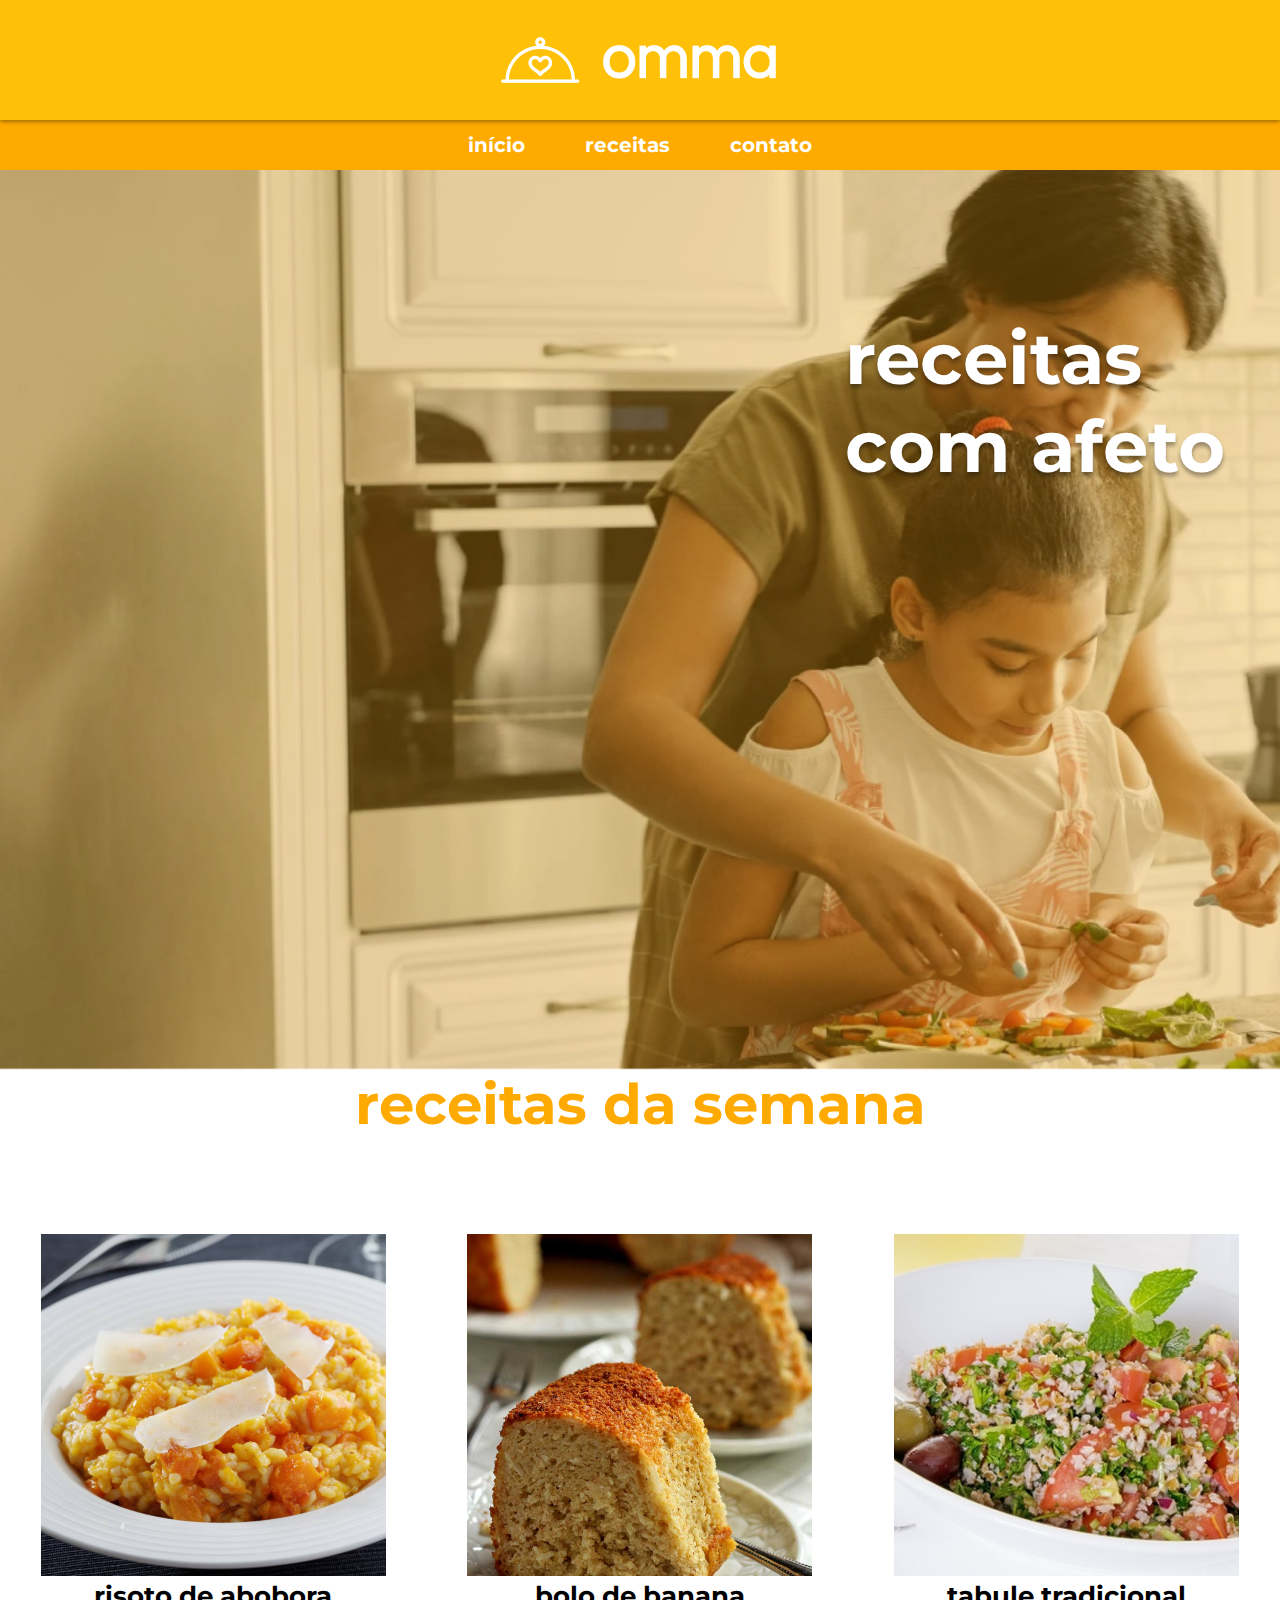
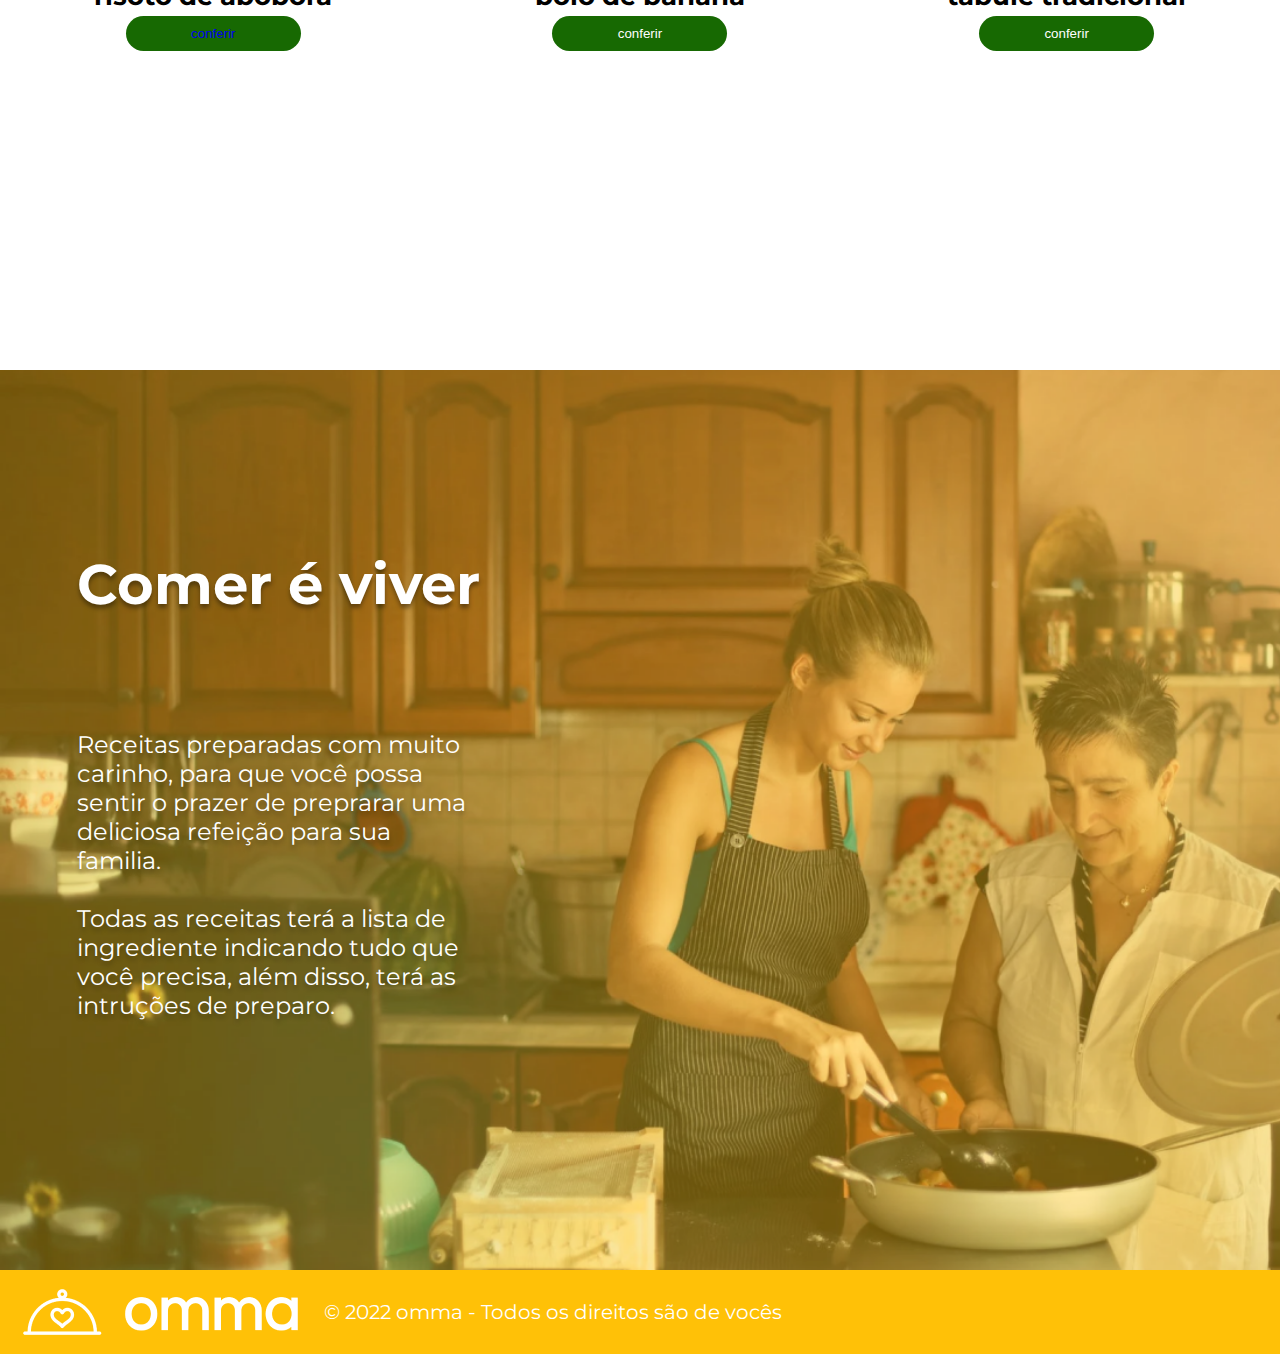
<file: index.html>
<!DOCTYPE html>
<html lang="pt-br">
<head>
    <meta charset="UTF-8">
    <meta http-equiv="X-UA-Compatible" content="IE=edge">
    <meta name="viewport" content="width=device-width, initial-scale=1.0">
    <style> @import url('https://fonts.googleapis.com/css2?family=Montserrat:wght@400;500;700&display=swap'); </style>
    <link rel="stylesheet" href="./src/styles/global.css"> 
    <link rel="stylesheet" href="./src/styles/components/header.css"> 
    <link rel="stylesheet" href="./src/styles/index.css">
    <link rel="stylesheet" href="./src/styles/components/card-receita.css">
    <link rel="stylesheet" href="./src/styles/components/footer.css">
    <title>Omma</title>
</head>
<body>
    <header>
        <div>
            <img src="./assets/images/omma-logo.png" alt="logo escrito omma na cor branca" id="logo">
        </div>
        <nav>
            <a href="index.html">início</a>
            <a href="/src/screens/receitas/index.html">receitas</a>
            <a href="/src/screens/contato/index.html">contato</a>
        </nav>
        
    </header>

    <section id="receitas-com-afeto" class="generic-section">
        <button id="menu" class="show-nav"> <img src="assets/images/smartphone/menu.svg"></button>
        <h1>receitas com afeto</h1>
    </section>
    <nav id="nav2">
        <a> <a href="index.html">início</a>
        <a href="/src/screens/receitas/index.html">receitas</a>
        <a href="/src/screens/contato/index.html">contato</a></a>
    </nav>

    
    <section id="receitas-da-semana" class="generic-section">
        <h2 id="titulo-receitas-da-semana">receitas da semana</h2>

        <br><br><br><br>

        <div class="card-horizontal">
            <div class="card-receita">
                <img src="./assets/images/risoto-de-abobora.png" alt="foto de um delicioso risoto de abóbora">
                <strong>risoto de abobora</strong>
                <button><a href="./src/screens/risoto-de-ababora/index.html">conferir</a></button>
            </div>
            <div class="card-receita">
                <img src="./assets/images/bolo-de-banana.png" alt="foto de um delicioso bolo de banana">
                <strong>bolo de banana</strong>
                <button><a href="**"></a>conferir</button>
            </div>
            <div class="card-receita">
                <img src="./assets/images/tabule-tradicional.png" alt="foto de um delicioso tabule">
                <strong>tabule tradicional</strong>
                <button><a href="**"></a>conferir</button>
            </div>
        </div>
    </section>
    <section id= "comer-e-viver" class="generic-section">
        <h3 id="titulo-comer-e-viver">Comer é viver</h3>
        <p>Receitas preparadas com muito carinho, para que você possa sentir o prazer de preprarar uma deliciosa refeição para sua familia.
            <br><br>
            Todas as receitas terá a lista de ingrediente indicando tudo que você precisa, além disso, terá as intruções de preparo. 
        </p>
    </section>

    <footer>
        <img src="./assets/images/omma-logo.png" alt="">
        <span>© 2022 omma - Todos os direitos são de vocês</span>
    </footer>
    <script src="/src/scripts/menu.js"></script>
</body>
</html>
</file>
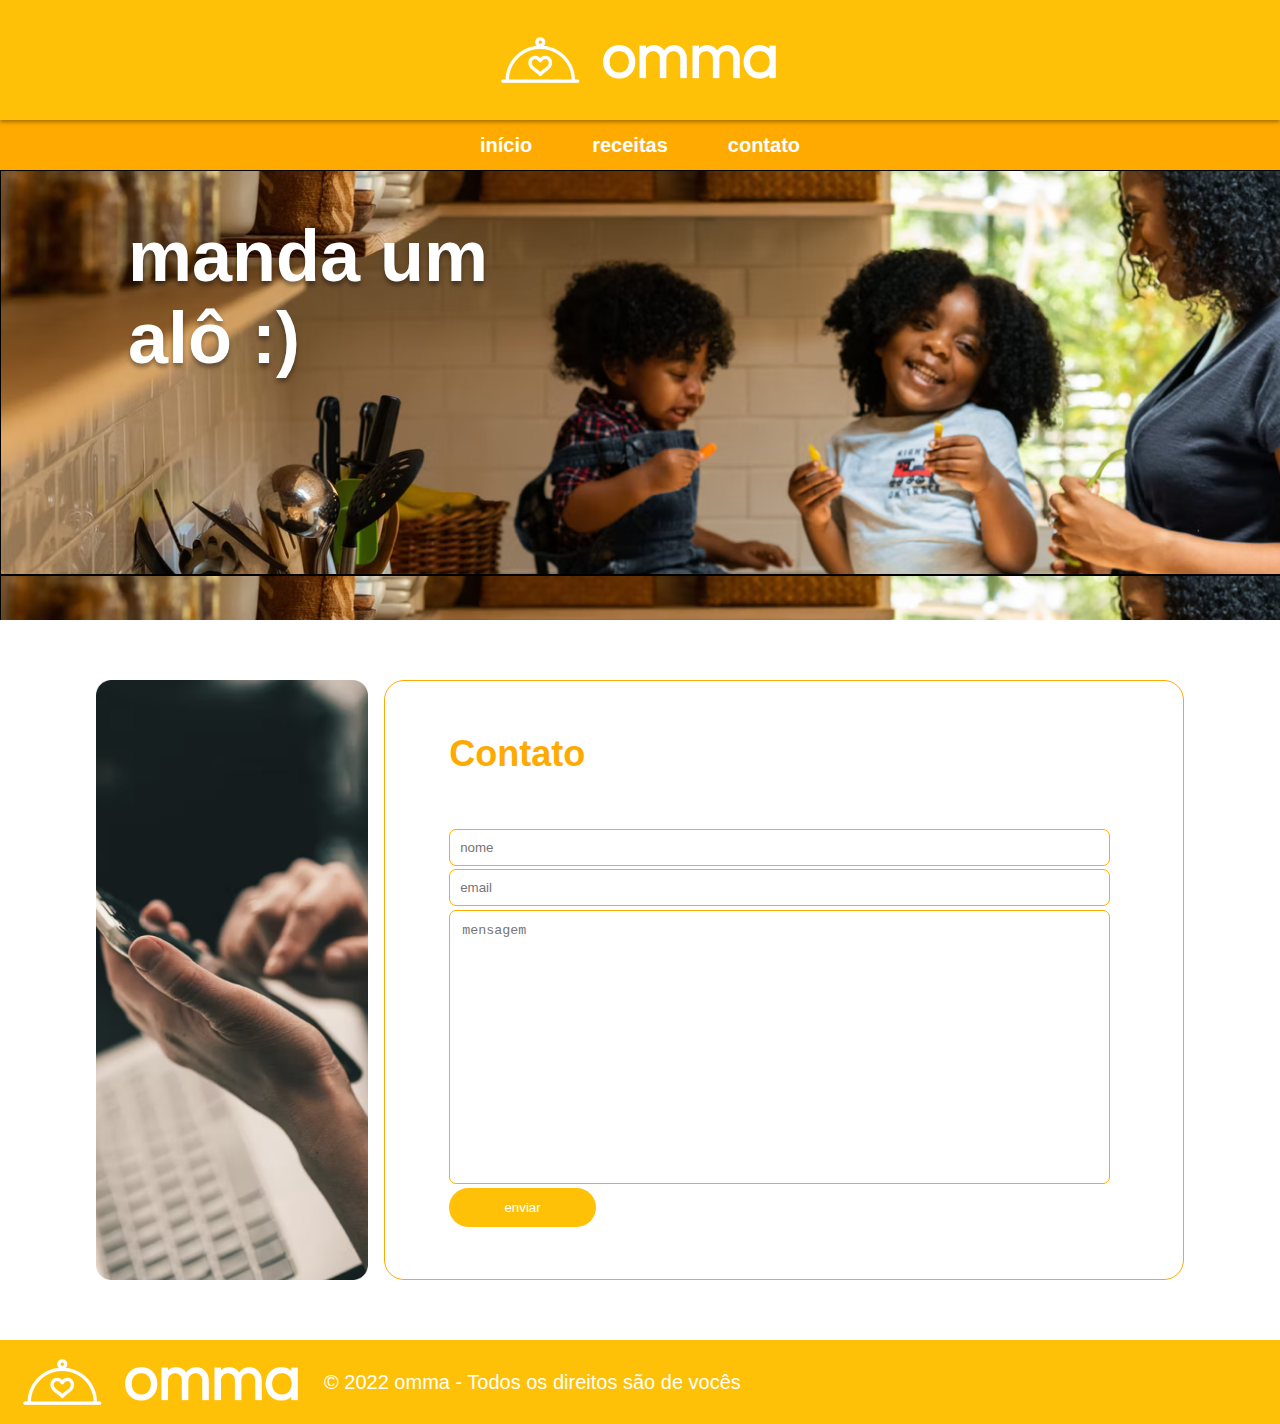
<file: src/screens/contato/index.html>
<!DOCTYPE html>
<html lang="pt-br">
<head>
    <meta charset="UTF-8">
    <meta http-equiv="X-UA-Compatible" content="IE=edge">
    <meta name="viewport" content="width=device-width, initial-scale=1.0">
    <link rel="stylesheet" href="/src/styles/global.css"> 
    <link rel="stylesheet" href="/src/styles/components/header.css"> 
    <link rel="stylesheet" href="/src/styles/components/footer.css">
    <link rel="stylesheet" href="/src/styles/components/card-receita.css">
    <link rel="stylesheet" href="/src/styles/components/receitas.css">
    <link rel="stylesheet" href="style.css">
    <title>Contato</title>
</head>
<body>
    <header>
        <div>
            <img src="/assets/images/omma-logo.png" alt="logo escrito omma na cor branca" id="logo">
        </div>
        <nav>
            <a href="/index.html">início</a>
            <a href="/src/screens/receitas/">receitas</a>
            <a href="#">contato</a>
        </nav>
    </header>

    <section>
        <h1>manda um alô :)</h1>
    </section>

    <main>

        <img src="/assets/images/contato.png" alt="">
        <form id="form">
            <h2>Contato</h2>

            <input type="text" placeholder="nome">     
            <input type="email" placeholder="email">    
            <textarea placeholder="mensagem"></textarea>  

            <button>enviar</button>
        </form>


    </main>


    <footer>
        <img src="/assets/images/omma-logo.png" alt="">
        <span>© 2022 omma - Todos os direitos são de vocês</span>
    </footer>

    <script>
        const form = document.getElementById('form')
        form.addEventListener('submit', (e) => {
        e.preventDefault ()
        })
    </script>
    
</body>
</html>
</file>
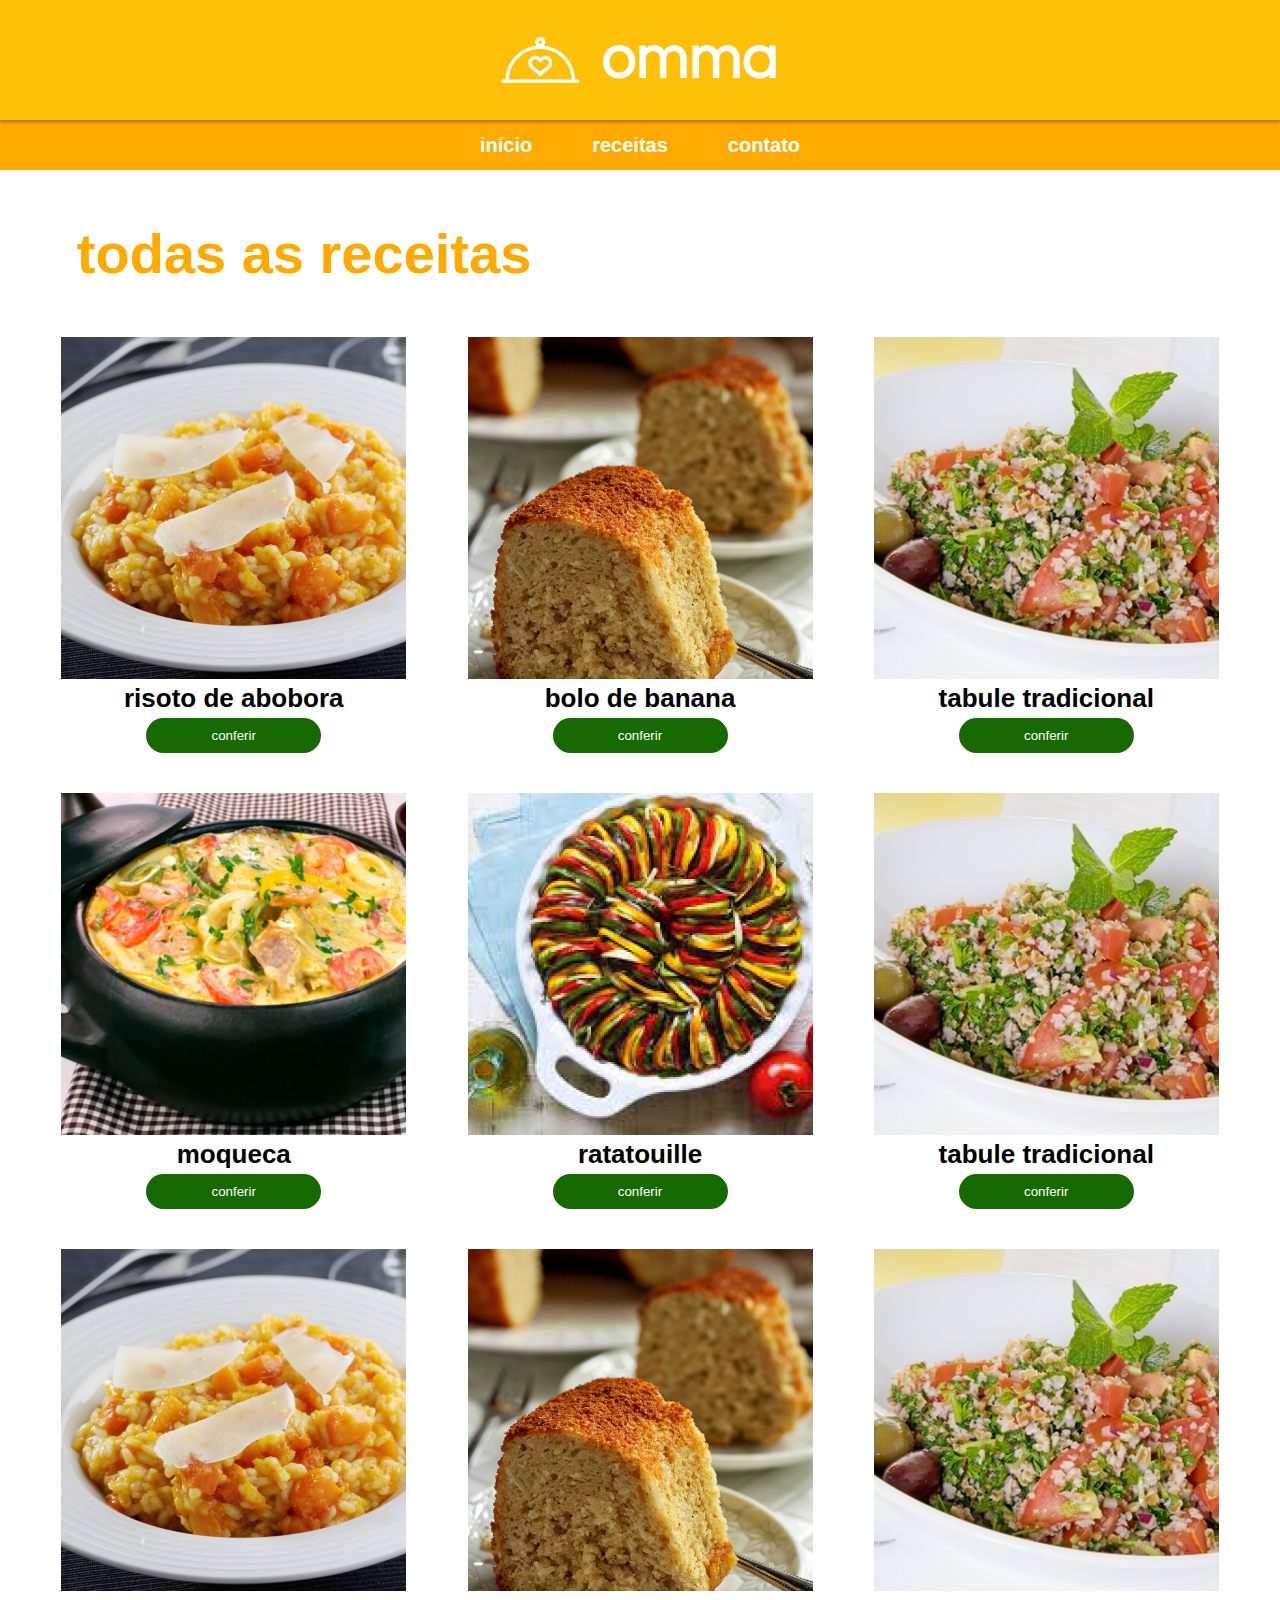
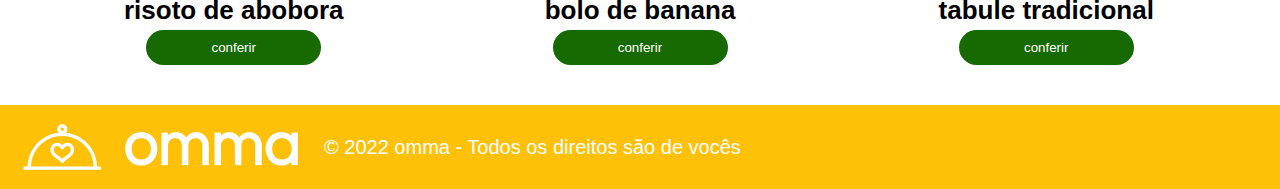
<file: src/screens/receitas/index.html>
<!DOCTYPE html>
<html lang="pt-br">
<head>
    <meta charset="UTF-8">
    <meta http-equiv="X-UA-Compatible" content="IE=edge">
    <meta name="viewport" content="width=device-width, initial-scale=1.0">
    <link rel="stylesheet" href="/src/styles/global.css"> 
    <link rel="stylesheet" href="/src/styles/components/header.css"> 
    <link rel="stylesheet" href="/src/styles/components/footer.css">
    <link rel="stylesheet" href="/src/styles/components/card-receita.css">
    <link rel="stylesheet" href="/src/styles/components/receitas.css">
    <link rel="stylesheet" href="style.css">
    <title>Receitas</title>
</head>
<body>
    <header>
        <div>
            <img src="/assets/images/omma-logo.png" alt="logo escrito omma na cor branca" id="logo">
        </div>
        <nav>
            <a href="/index.html">início</a>
            <a href="index.html">receitas</a>
            <a href="/src/screens/contato/index.html">contato</a>
        </nav>
    </header>

    <main>
        <h1>todas as receitas</h1>

        <div>
            <div class="row-recipes">
                <div class="card-receita">
                    <img src="/assets/images/risoto-de-abobora.png" alt="">
                    <strong>risoto de abobora</strong>
                    <button>conferir</button>
                </div>
                <div class="card-receita">
                    <img src="/assets/images/bolo-de-banana.png" alt="">
                    <strong>bolo de banana</strong>
                    <button>conferir</button>
                </div>
                <div class="card-receita">
                    <img src="/assets/images/tabule-tradicional.png" alt="">
                    <strong>tabule tradicional</strong>
                    <button>conferir</button>
                </div>
            </div>

            


            <div class="row-recipes">
                <div class="card-receita">
                    <img src="/assets/images/moqueca.png" alt="">
                    <strong>moqueca</strong>
                    <button>conferir</button>
                </div>
                <div class="card-receita">
                    <img src="/assets/images/ratatouille.png" alt="">
                    <strong>ratatouille</strong>
                    <button>conferir</button>
                </div>
                <div class="card-receita">
                    <img src="/assets/images/tabule-tradicional.png" alt="">
                    <strong>tabule tradicional</strong>
                    <button>conferir</button>
                </div>
            </div>
            <div class="row-recipes">
                <div class="card-receita">
                    <img src="/assets/images/risoto-de-abobora.png" alt="">
                    <strong>risoto de abobora</strong>
                    <button>conferir</button>
                </div>
                <div class="card-receita">
                    <img src="/assets/images/bolo-de-banana.png" alt="">
                    <strong>bolo de banana</strong>
                    <button>conferir</button>
                </div>
                <div class="card-receita">
                    <img src="/assets/images/tabule-tradicional.png" alt="">
                    <strong>tabule tradicional</strong>
                    <button>conferir</button>
            </div>
        </div>
    </main>
    
    <footer>
        <img src="/assets/images/omma-logo.png" alt="">
        <span>© 2022 omma - Todos os direitos são de vocês</span>
    </footer>
</body>
</html>
</file>
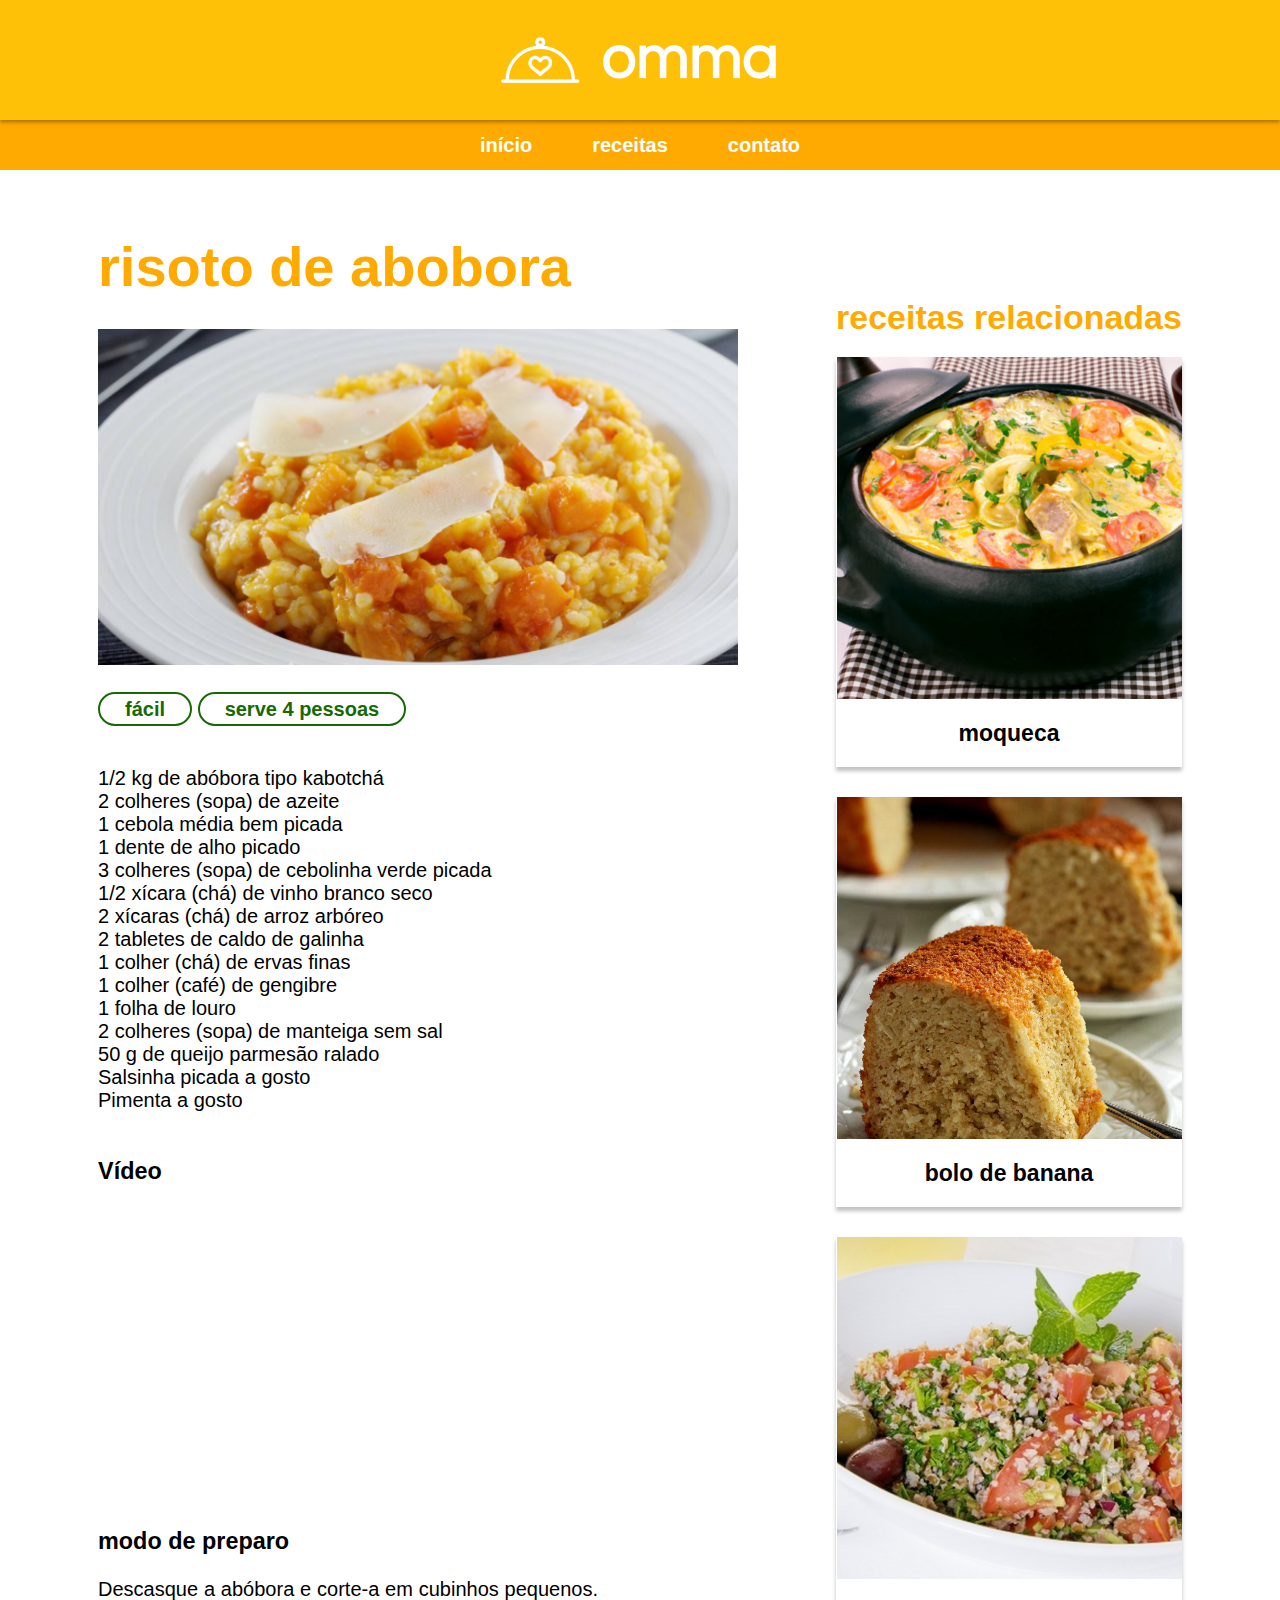
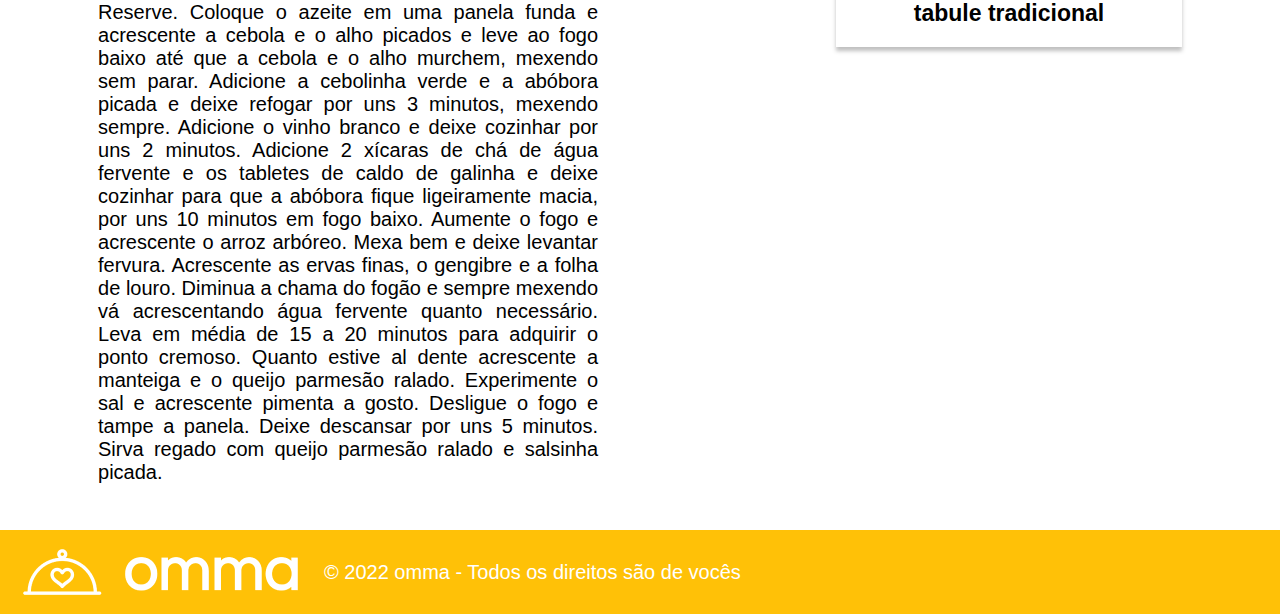
<file: src/screens/risoto-de-ababora/index.html>
<!DOCTYPE html>
<html lang="pt-br">
<head>
    <meta charset="UTF-8">
    <meta http-equiv="X-UA-Compatible" content="IE=edge">
    <meta name="viewport" content="width=device-width, initial-scale=1.0">
    <link rel="stylesheet" href="/src/styles/global.css"> 
    <link rel="stylesheet" href="/src/styles/components/header.css"> 
    <link rel="stylesheet" href="/src/styles/components/footer.css">
    <link rel="stylesheet" href="./style.css">
    <link rel="stylesheet" href="/src/styles/components/receitas.css">
    <title>risoto de abobora</title>
</head>
<body>
    <header>
        <div>
            <img src="/assets/images/omma-logo.png" alt="logo escrito omma na cor branca" id="logo">
        </div>
        <nav>
            <a href="/index.html">início</a>
            <a href="/src/screens/receitas/index.html">receitas</a>
            <a href="/src/screens/contato/index.html">contato</a>
        </nav>
    </header>


    
    <div id="root">
        <main>
            <h1>risoto de abobora</h1>

            <div id="card-risoto-de-abobora">
                <img src="/assets/images/risoto-de-abobora-2.png" alt="foto de risoto de abobora">
                <br>
                <div>
                    <span class="tags">fácil</span>
                    <span class="tags">serve 4 pessoas</span>
                </div>

                <br/>
                <br/>
                <ul>
                    <li>1/2 kg de abóbora tipo kabotchá</li>
                    <li>2 colheres (sopa) de azeite</li>
                    <li>1 cebola média bem picada</li>
                    <li>1 dente de alho picado</li>
                    <li>3 colheres (sopa) de cebolinha verde picada</li>
                    <li>1/2 xícara (chá) de vinho branco seco</li>
                    <li>2 xícaras (chá) de arroz arbóreo</li>
                    <li>2 tabletes de caldo de galinha</li>
                    <li>1 colher (chá) de ervas finas</li>
                    <li>1 colher (café) de gengibre</li>
                    <li>1 folha de louro</li>
                    <li>2 colheres (sopa) de manteiga sem sal</li>
                    <li>50 g de queijo parmesão ralado</li>
                    <li>Salsinha picada a gosto</li>
                    <li>Pimenta a gosto</li>
                  </ul>
                  <br/>
                  <br/>
                  <label>
                    <h3>Vídeo</h3>
                    <iframe width="560" height="315" src="https://www.youtube.com/embed/Mxc3RQE4yAg" title="YouTube video player" frameborder="0" allow="accelerometer; autoplay; clipboard-write; encrypted-media; gyroscope; picture-in-picture; web-share" allowfullscreen></iframe>

                    <br/>
                    <br/>
                    <h3>modo de preparo</h3>

                    <br/>
                    <p class="modo-de-preparo">Descasque a abóbora e corte-a em cubinhos pequenos. Reserve. Coloque o azeite em uma panela funda e acrescente a cebola e o alho picados e leve ao fogo baixo até que a cebola e o alho murchem, mexendo sem parar. Adicione a cebolinha verde e a abóbora picada e deixe refogar por uns 3 minutos, mexendo sempre. Adicione o vinho branco e deixe cozinhar por uns 2 minutos. Adicione 2 xícaras de chá de água fervente e os tabletes de caldo de galinha e deixe cozinhar para que a abóbora fique ligeiramente macia, por uns 10 minutos em fogo baixo. Aumente o fogo e acrescente o arroz arbóreo. Mexa bem e deixe levantar fervura. Acrescente as ervas finas, o gengibre e a folha de louro. Diminua a chama do fogão e sempre mexendo vá acrescentando água fervente quanto necessário. Leva em média de 15 a 20 minutos para adquirir o ponto cremoso. Quanto estive al dente acrescente a manteiga e o queijo parmesão ralado. Experimente o sal e acrescente pimenta a gosto. Desligue o fogo e tampe a panela. Deixe descansar por uns 5 minutos. Sirva regado com queijo parmesão ralado e salsinha picada.
                    </p>
                  </label>
                  
                
            </div>
           
        </main>
        <aside>
            <h2>receitas relacionadas</h2>
        <article>
            <img src="/assets/images/moqueca.png" alt="foto de moqueca">
            <div class="center">
                <strong>moqueca</strong>
            </div>
        </article>
        <article>
            <img src="/assets/images/bolo-de-banana.png" alt="foto de um bolo de banana">
            <div class="center">
                <strong>bolo de banana</strong>
            </div>
        </article>
        <article>
            <img src="/assets/images/tabule-tradicional.png" alt="foto de um tabule tradicional">
            <div class="center">
                <strong>tabule tradicional</strong>
            </div>    
        </article>
        </aside>
    </div>

    <br>
    <br> 
    <footer>
        <img src="/assets/images/omma-logo.png" alt="">
        <span>© 2022 omma - Todos os direitos são de vocês</span>
    </footer>
    
    
</body>
</html>
</file>
<file: src/styles/global.css>
* { 
    margin: 0;
    padding: 0;
    box-sizing: border-box;
}

html, body {
    width: 100%;
    font-size: 20px;
    overflow-x: hidden;
    font-family: 'Montserrat', sans-serif;
}

a {
    text-decoration: none;
    
}

.row {
    display: flex;

    
}

.show-nav {
    display: none;
}

#nav2 {
    display: none;
}

:root {
    /** CORES*/
    --dark-primary-color: #FFAA00;
    --light-primary-color: #FFECB3;
    --primary-color: #FFC107;
    --text-icons: #212121;
    --accent-color: #FFC107;
    --primary-text: #212121;
    --secondary-text: #757575;
    --divider-color: #BDBDBD;
    --button-bg: #176902;
    /** FONTES */
    --font-size-larger: 72px;
    --font-size-big: 56px;
    --font-size-md: 26px;
}
</file>
<file: src/styles/components/header.css>
header div {
    background-color: var(--primary-color);
    z-index: 1000;
    height: 120px;
    position: relative;
    display: flex;
    align-items: center;
    justify-content: center;
    box-shadow: 0px 2px 4px rgba(0, 0, 0, 0.36);
}

header nav {
    background-color: var(--dark-primary-color);
    height: 50px;
    display: flex;
    align-items: center;
    justify-content: center;
}

header nav a {
    
    color: #FFF;
    margin: 0px 30px;
    font-weight: bold;

}

header nav a:hover {
    transition: 0.45s;
    color: purple

    
}
</file>
<file: src/styles/index.css>
.generic-section {
    width: 100vw;
    height: 100vh;
}

#receitas-com-afeto {
    background-image: url('/assets/images/receitas-com-afeto.png');
    background-repeat: no-repeat;
    background-size: cover;
    position: relative;
}

h1 {
    width: 400px;
    color: #FFFF;
    font-size: var(--font-size-larger);
    text-shadow: 0px 4px 4px rgba(0, 0, 0, 0.36);
    position: absolute;
    left: 66%;
    top: 16%;
}

#titulo-receitas-da-semana {
    font-size: var(--font-size-big);
    color: var(--dark-primary-color);
    text-align: center;
}

.card-horizontal {
    display: flex;
    justify-content: space-around;
    width: 100%;
}


#comer-e-viver {
    position: relative;
    background-image: url(/assets/images/comer-e-viver.png);
    background-size: cover;
}

#titulo-comer-e-viver {
    position:absolute;
    top: 20%;
    left: 6%;
    font-size: var(--font-size-big);
    color: #FFF;
    text-shadow: 0px 4px 4px rgba(0, 0, 0, 0.36);
}

#comer-e-viver p {
    position: absolute;
    top: 40%;
    left: 6%;
    color: #FFF;
    font-size: 24px;
    width: 400px;
    font-weight: 500px;
    text-shadow: 0px 4px 4px rgba(0,0,0,0.25);
}


@media only screen and (max-width: 480px) {
    header {
        display:none;
    }
    
    #receitas-com-afeto {
        background-size: cover;
        background-image: url(/assets/images/smartphone/receitas-com-afeto.png);
        display: flex;
        flex-direction: column;
        justify-content: center;
        text-align: center;

    }
    h1 {
        position: static;
        font-size: 3rem;
    }
    .show-nav {
        display: block;
        position:absolute;
        top: 10px;
        left: 15px;
        width: 3rem;
        background: 0;
        border: 0;
    }
    .secao-generica h2 {
        margin: 40px 0px;
        font-size: 1.6rem;

    }

    .card-horizontal {
        flex-direction: column;
    }

    .card-horizontal .card-receita {
        margin-bottom: 30px;
    }
    #comer-e-viver {
        position: relative;
        top: 800px;
        background-image: url(/assets/images/smartphone/comer-e-viver.png);
        display: flex;
        align-items: center;
        justify-content: center;
        text-align: center;
        flex-direction: column;
    }
    
    #titulo-comer-e-viver {
        position: static;
        font-size: 2.5rem;
        margin-bottom: 10%;
    }
    
    #comer-e-viver p {
        position: static;
        width: 80%;
        margin-bottom: 10px;
    }

    footer {
        position: relative;
        top: 800px;
        font-size: 0.5rem;
        

    }
}
</file>
<file: src/styles/components/card-receita.css>
.card-receita {
    display: flex;
    flex-direction: column;
    align-items: center;
}

.card-receita strong {
    margin: 4px 0px;
    font-size: var(--font-size-md)
}

.card-receita button {
    color: #FFF;
    border: 0;
    background-color: var(--button-bg);
    width: 175px;
    padding: 10px;
    cursor: pointer;
    border-radius: 40px;
}

.card-receita button:hover {
    background-color:#4abc2d;
    transition: 0.45s;
}

/* @media only screen and (max-width: 480px) {
    .card-receita button {
        width: 70%;
        font-size: 1.2rem;
    }
} */
</file>
<file: src/styles/components/footer.css>
footer {
    display: flex;
    align-items: center;
    font-weight: 500px;
    background-color:  var(--primary-color);
    color: #FFF;
}

@media screen and (max-width: 480px) {
    footer {
        position: relative;

        top: 800px;
        height: 40%;
        padding: 20px;
    }
    
    footer img {
        width: 50%;
    }

    
}
</file>
<file: src/styles/components/receitas.css>
.modo-de-preparo {
    width: 500px;
    text-align: justify;
}
</file>
<file: src/screens/contato/style.css>
section {
     background-image: url(/assets/images/manda-um-alo.png);
    width: 100vw;
    height: 50vh;
    position: relative;
}

section h1 {
    color: #fff;
    font-size: var(--font-size-larger);
    width: 410px;
    position:absolute;
    top: 10%;
    left: 10%;
    text-shadow: 0px 4px 4px rgba(0, 0, 0, 0.36);
}

main  {
    margin: 60px 0px;
    height: 100%;
    display: flex;
    width: 100vw;
    justify-content: center;
}

main  img {
    height: 600px;
}

form {
    display: flex;
    flex-direction: column;
    border: 1px solid var(--dark-primary-color);
    height: 600px;
    width: 800px;
    border-radius: 20px;
    justify-content: space-around;
    padding-left: 5%;
    margin-left: 16px;
    padding-bottom: 50px;

}

form h2 {
    padding-top: 50px;
    padding-bottom: 50px;
    color: var(--dark-primary-color);
    font-size: 36px;
}


form input {
width: 90%;
padding: 10px;
border-radius: 7px;
border: 1px solid var(--dark-primary-color);
outline: none;
}

form input:focus {
    box-shadow: 0px 1px 4px rgba(0, 0, 0, 0.20);
}

textarea {
    width: 90%;
    height: 50%;
    padding: 12px;
    border-radius: 7px;
    border: 1px solid var(--dark-primary-color);
    outline: none;
    resize: none;
}

textarea:focus {
    box-shadow: 0px 1px 4px rgba(0, 0, 0, 0.20)
}

button {
    
    width: 20%;
    border-radius: 50px;
    border: none;
    background-color: var(--primary-color);
    text-align: center;
    padding: 12px;
    color: #fff;
}

button:hover {
    transition: 0.20s;
    width: 24%;
    background-color: var(--dark-primary-color);
    box-shadow: 0px 2px 2px rgba(0, 0, 0, 0.20);
}
</file>
<file: src/screens/receitas/style.css>
h1 {
    margin: 4% 6%;
    color: var(--dark-primary-color);
    font-size: var(--font-size-big);
}



.row-recipes {
    width: 100%;
    align-items: center;
    justify-content: space-evenly;
    display: flex;
    flex-direction: row;
    margin-bottom: 40px;
}
</file>
<file: src/screens/risoto-de-ababora/style.css>
main {
    width: 50%;
    display: flex;
    flex-direction: column;
    justify-content: start;
}

main h1 {
    font-size: var(--font-size-big);
    color: var(--dark-primary-color);
    margin-bottom: 30px;
}

#root {
    margin-top: 5%;
    display: flex;
    width: 100vw;
    /* height: 100vh; */
    display:flex;
    justify-content: space-evenly;
}

#card-risoto-de-abobora {
    display:flex;
    flex-direction: column;
    
}

#card-risoto-de-abobora img {
    width: 100%;
    margin-bottom: 10px;
}

.tags {
    border: 2px solid var(--button-bg);
    border-radius: 20px;
    padding: 4px 25px;
    text-align: center;
    color: var(--button-bg);
    font-weight: bold;
}

ul li {
    list-style: none;
}

aside {
    margin-top: 5%;
    cursor: pointer;
}

aside h2 {
    font-weight: 700;
    font-size: 34px;
    color: var(--dark-primary-color);
    margin-bottom: 20px;
}

aside article {
    
    height: 410px;
    margin-bottom: 30px;
    display: flex;
    flex-direction: column;
    align-items: center;
    justify-content: space-between;

    box-shadow: 0px 4px 4px rgba(0,0,0,0.25);
}

aside article strong {
    font-size: 23px;

}

aside article .center {
    display: flex;
    flex-direction: column;
    align-items: center;
    justify-content: center;
    width: 100%;
    height: 100%;
}
</file>
